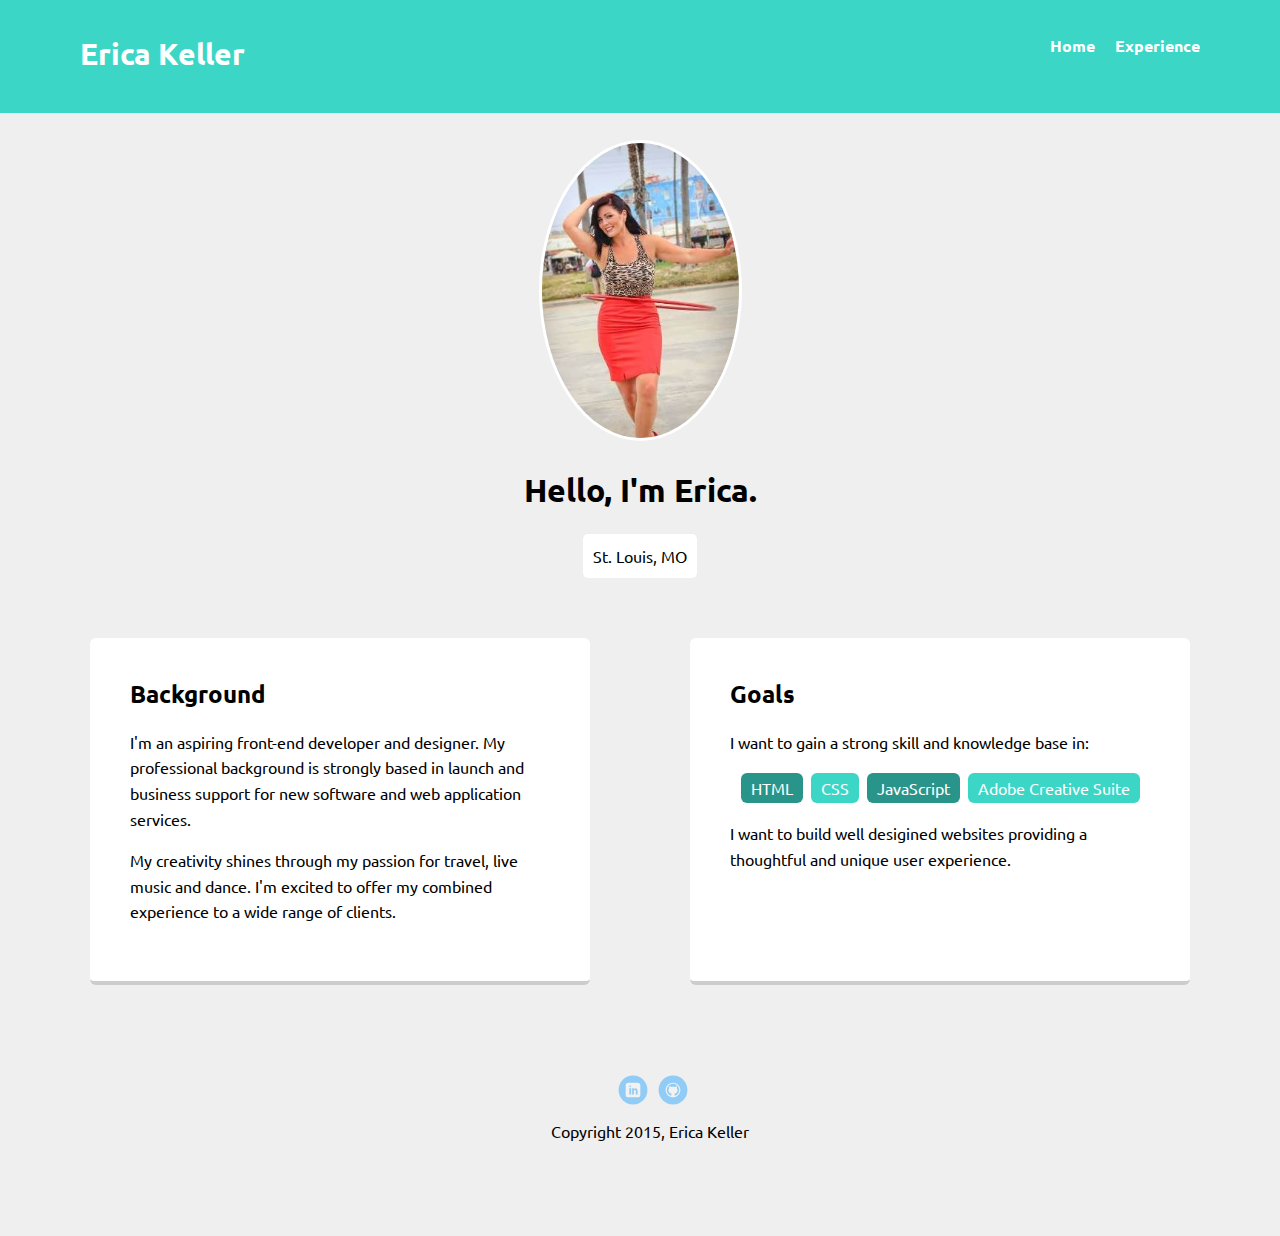
<file: index.html>
<!doctype html>
<html lang="en">
<head>
  <meta charset="utf-8">
  <title>Erica Keller's Profile</title>
  <meta name="viewport" content="width=device-width, initial-scale=1.0">
  <link rel="stylesheet" href="styles.css">
  <link href='https://fonts.googleapis.com/css?family=Ubuntu:400,700,500,300' rel='stylesheet' type='text/css'>
  </head>
  <body>

   <div class="main-nav">
        <ul class="nav">
          <li class="name">Erica Keller</li>
          <li><a href="index.html">Home</a></li>
          <li><a href="experience.html">Experience</a></li>
        </ul>
    </div>

    <header>
      <img src="images/ericakeller.jpg" alt="Erica Keller" class="profile-image">
      <h1 class="tag name">Hello, I'm Erica.</h1>
      <p class="tag location">St. Louis, MO</p>
    </header>

    <main class="flex">
      <div class="card">
        <h2>Background</h2>
        <p> I'm an aspiring front-end developer and designer. My professional background is strongly based in launch and business support for new software and web application services.</p>
        <p>My creativity shines through my passion for travel, live music and dance. I'm excited to offer my combined experience to a wide range of clients.</p>
      </div> 

      <div class="card">
        <h2>Goals</h2>
        <p>I want to gain a strong skill and knowledge base in:</p>
        <ul class="skills">
          <li>HTML</li>
          <li>CSS</li>
          <li>JavaScript</li>
          <li>Adobe Creative Suite</li>
        </ul>
        <p> I want to build well desigined websites providing a thoughtful and unique user experience.</p>
      </div> 

    </main>
    <footer>
      <ul>
        <li><a href="https://www.linkedin.com/in/erica-keller-746a8720?trk=nav_responsive_tab_profile_pic" class="social linkedin">LinkedIn</a></li>
        <li><a href="https://github.com/mamaunwound" class="social github">Github</a></li>
      </ul>
      <p class="copyright">Copyright 2015, Erica Keller</p>
    </footer>
  </body>
  </html>
</file>
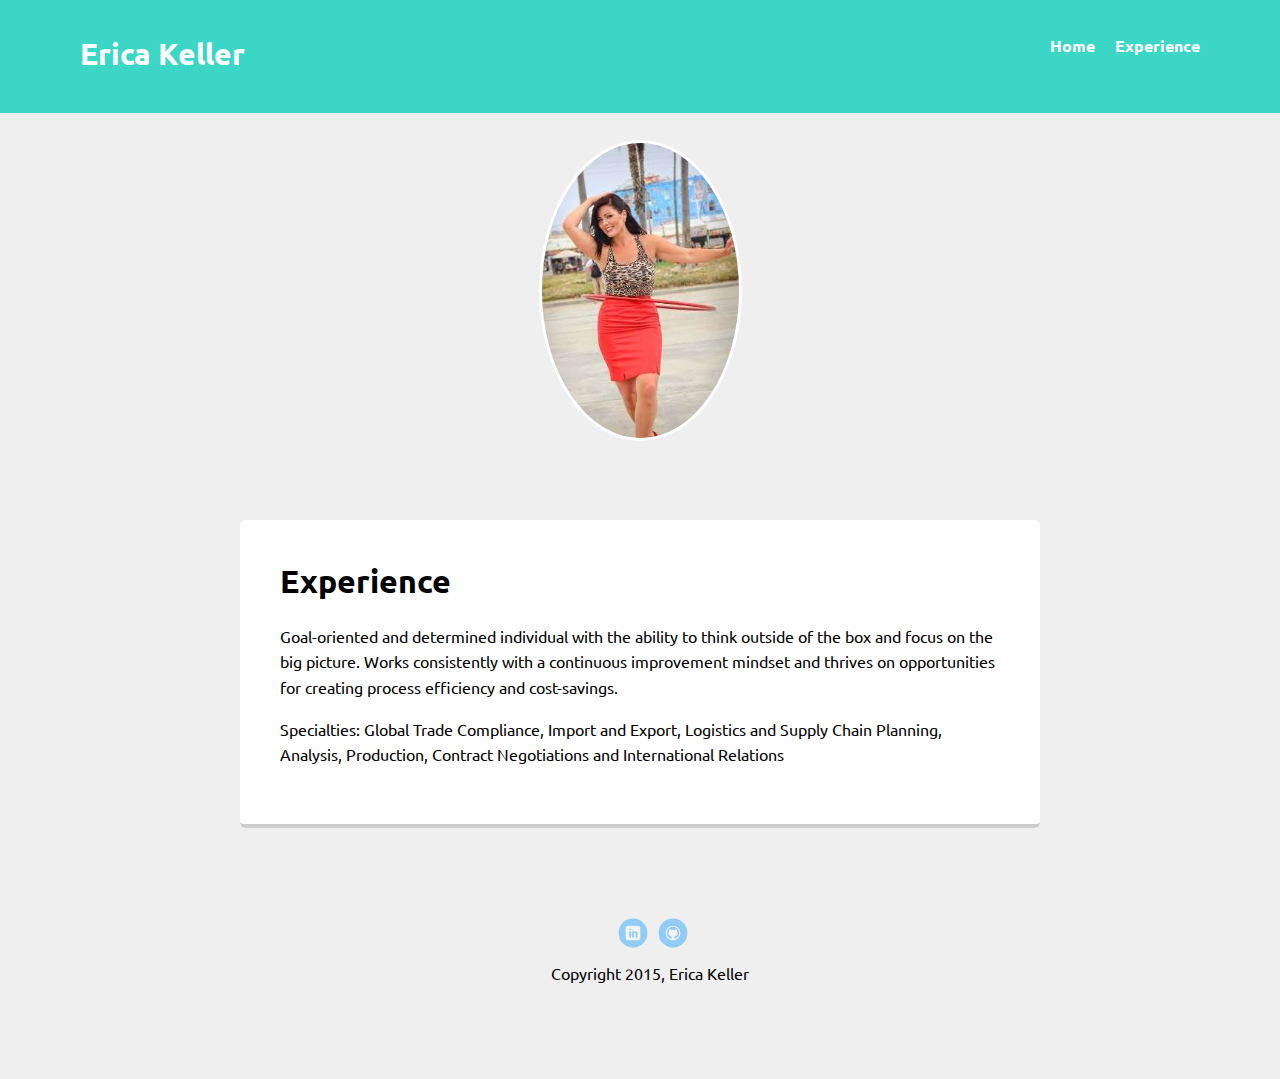
<file: experience.html>
<!doctype html>
<html lang="en">
<head>
  <meta charset="utf-8">
  <title>Erica Keller's Profile</title>
  <meta name="viewport" content="width=device-width, initial-scale=1.0">
  <link rel="stylesheet" href="styles.css">
  <link href='https://fonts.googleapis.com/css?family=Ubuntu:400,700,500,300' rel='stylesheet' type='text/css'>
  </head>
  <body>

   <div class="main-nav">
        <ul class="nav">
          <li class="name">Erica Keller</li>
          <li><a href="index.html">Home</a></li>
          <li><a href="experience.html">Experience</a></li>
        </ul>
    </div>   
    

    <header>
      <img src="images/ericakeller.jpg" alt="Erica Keller" class="profile-image">
       </header>

    <main class="flex">
      <section class="card">
        <h1>Experience</h1>
        <p>Goal-oriented and determined individual with the ability to think outside of the box and focus on the big picture. Works consistently with a continuous improvement mindset and thrives on opportunities for creating process efficiency and cost-savings.</p>
        <p>Specialties: Global Trade Compliance, Import and Export,  Logistics and Supply Chain Planning, Analysis, Production, Contract Negotiations and International Relations</p>
      </section>
      

    </main>
    <footer>
      <ul>
        <li><a href="https://www.linkedin.com/in/erica-keller-746a8720?trk=nav_responsive_tab_profile_pic" class="social linkedin">LinkedIn</a></li>
        <li><a href="https://github.com/mamaunwound" class="social github">Github</a></li>
      </ul>
      <p class="copyright">Copyright 2015, Erica Keller</p>
    </footer>
  </body>
  </html>
</file>
<file: styles.css>
/* Global Layout Set-up */
* { 
  box-sizing: border-box;
}
  
body {
  margin: 0;
  padding: 0;
  text-align: center;
  font-family: 'Ubuntu', sans-serif;
  color: #000;
  background: #efefef;
}
/* Link Styles */

a {
  text-decoration: none;
  color: #fff;
}
a:hover {
  color: #f60e04;
}

/* Section Styles */

.main-nav {
  width: 100%;
  background: #3bd6c6;
  min-height: 50px;
  padding: 30px;
  position: fixed;
  text-align: center;
}
.nav {
  display: flex;
  justify-content: space-around;
  font-weight: 700;
  list-style-type: none;
  margin: 0 auto;
  padding: 0;
}

.nav .name {
    display: block;
    margin-right: auto;
    color: white;
    font-size: 30px;
}
.nav li {
  padding: 5px 10px 10px 10px;
}
.nav a {
  transition: all .5s;
}
.nav a:hover {
  color: #f60e04;
}

header {
  text-align: center;
/*  background: url('images/portland.jpg') no-repeat top center ;*/
  background-size: cover;
  overflow: hidden;
  padding-top: 60px;
}
header {
  line-height: 1.5;
}
header .profile-image {
  margin-top: 80px;
  width: 203px;
  height: 301px;
  border-radius: 50%;
  border: 3px solid white;
  transition: all .5s;
}
header .profile-image:hover {
  transform: scale(1.2) rotate(5deg);
}
.tag {
  background-color: #efefef;
  color: black;
  padding: 10px;
  border-radius: 5px;
  display: table;
  margin: 10px auto;
} 
.location {
  background-color: #fff;
  color:#000;
}
.card {
  margin: 30px;
  padding: 20px 40px 40px;
  max-width: 500px;
  text-align: left;
  background: #fff;
  border-bottom: 4px solid #ccc;
  border-radius: 6px;
  transition: all .5s;
}

section.card {
  max-width: 800px;
 }

.card:hover {
  border-color: #f60e04;
 
}

ul.skills {
  padding: 0;
  text-align: center;
}

.skills li {
  border-radius: 6px;
  display: inline-block;
  background: #3bd6c6;
  color: white;
  padding: 5px 10px;
  margin: 2px;
}

.skills li:nth-child(odd) {
  background: #29958a;
}

footer {
  width: 100%;
  min-height: 30px;
  padding: 20px 0 40px 20px;
}

footer .copyright {
  top: -8px;
  font-size: .75em;
}

footer ul {
  list-style-type: none;
  margin: 0;
  padding: 0;
}

footer ul li {
  display: inline-block;
}

a.social {
  display: inline-block;
  text-indent: -9999px;
  margin-left: 5px;
  width: 30px;
  height: 30px;
  background-size: 30px 30px;
  opacity: .4;
  transition: all .5s;
}
a.twitter {
  background-image: url(images/twitter.svg);
}
a.linkedin {
  background-image: url(images/linkedin.svg);
}
a.github {
  background-image: url(images/github.svg);
}
a.social:hover {
  opacity: 1;
}
.clearfix {
  clear: both;
}

/* Styles for larger screens */
@media screen and (min-width: 720px) {
  
  .flex {
      display: -ms-flexbox;      /* TWEENER - IE 10 */
      display: flex; 
      max-width: 1200px;
      -ms-flex-pack: distribute;
      justify-content: space-around;
      margin: 0 auto;
  }

  header {
    min-height: 470px;
  }

  .nav {
    max-width: 1200px;
    padding: 0 30px;
  }


  main {
    padding-top: 20px;
  }

  main p {
    line-height: 1.6em;
  }

  footer {
    font-size: 1.3em;
    max-width: 1200px;
    margin: 40px auto;
  }

}
</file>
